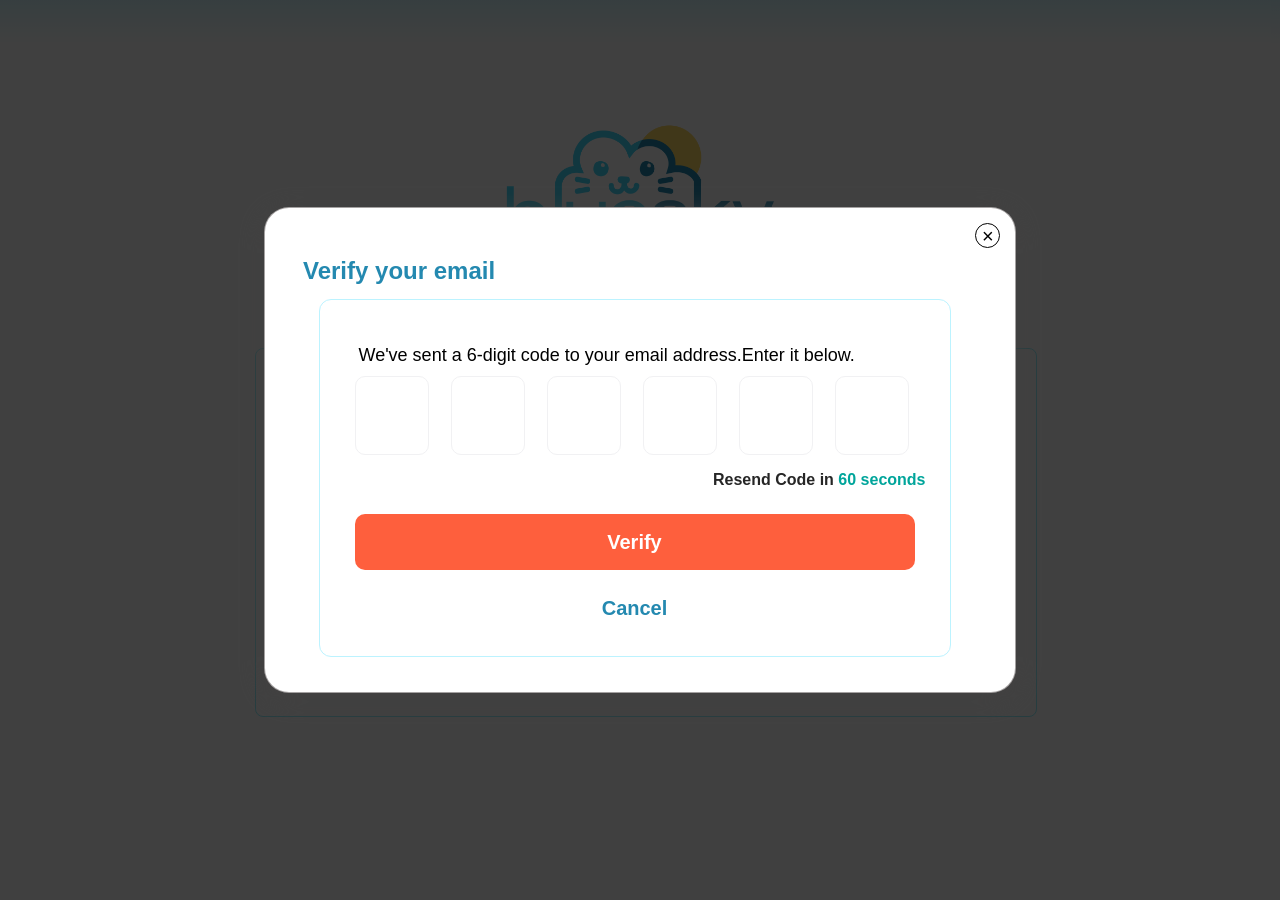
<file: index.html>
<!doctype html>
<html lang="en">
  <head>
    <meta charset="UTF-8" />

    <meta name="viewport" content="width=device-width, initial-scale=1.0" />
    <link rel="stylesheet" href="./css/index.css" />
    <link rel="stylesheet" href="./css/popup.css" />

    <title>SignIn Screen</title>
  </head>
  <body>
    <!-- Sign In Form -->
    <div class="container">
      <img
        class="logo"
        src="./images/bluesky.png"
        alt="bluesky-logo"
        width="100"
      />
      <h3 class="title">Sign in to manage your pets and appointments</h3>
      <div class="card">
        <div class="form-group">
          <label for="email">Email Address</label>
          <input
            type="email"
            placeholder="Enter Email Address"
            name="email"
            id="email"
          />
        </div>

        <!--button-->
        <button class="button">Send Verification Code</button>

        <!-- Alternate Login Options -->
        <div class="alternate-login">
          <a href="#" style="color: rgb(51, 51, 51)"
            >Login with phone number instead</a
          >
        </div>

        <!-- New User Sign-Up -->
        <div class="New-user">
          <a href="#" style="color: #2489b0"> Don't have an Account? Sign-Up</a>
        </div>
      </div>
    </div>

    <!-- Popup -->

    <div class="popup">
      <div class="popup-window">
        <button class="close-btn">&times;</button>
        <h3 class="popup-title">Verify your email</h3>
        <!--popup form -->
        <div class="popup-form">
          <div class="popup-content">
            <p class="pop-text">
              We've sent a 6-digit code to your email address.Enter it below.
            </p>

            <!-- OTP Inputs -->
            <div class="otp-container">
              <input type="tel" maxlength="1" class="otp-input" />
              <input type="tel" maxlength="1" class="otp-input" />
              <input type="tel" maxlength="1" class="otp-input" />
              <input type="tel" maxlength="1" class="otp-input" />
              <input type="tel" maxlength="1" class="otp-input" />
              <input type="tel" maxlength="1" class="otp-input" />
            </div>
            <p class="pop-countdown">
              Resend Code in <span id="countdown">60</span>
              <span class="unit">seconds</span>
            </p>
            <button class="verify-button">Verify</button>
          </div>
          <button class="close">Cancel</button>
        </div>
      </div>
    </div>
  </body>
</html>
</file>
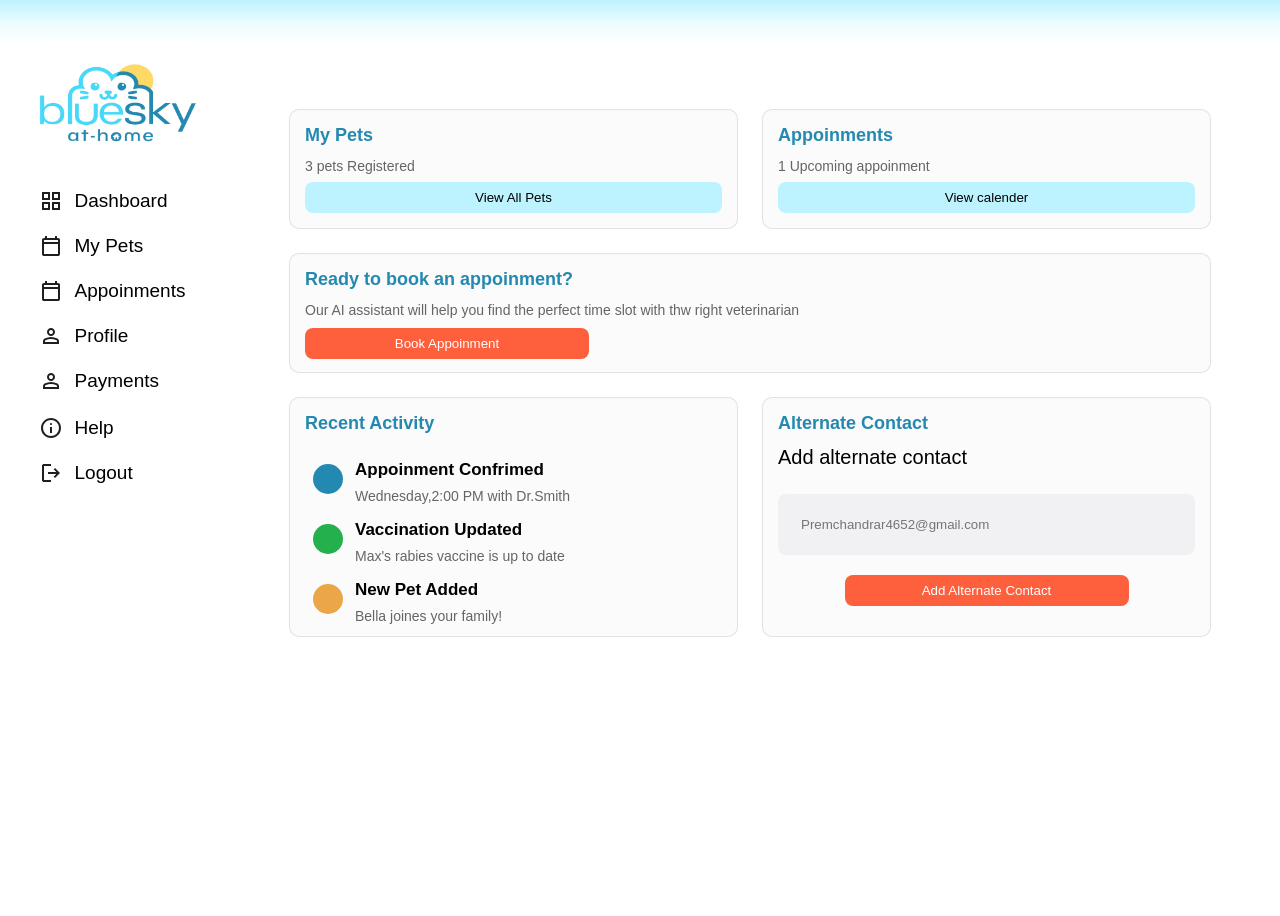
<file: dashboard.html>
<!doctype html>
<html lang="en">
  <head>
    <meta charset="UTF-8" />
    <meta name="viewport" content="width=device-width, initial-scale=1.0" />
    <link href="./css/dashboard.css" rel="stylesheet" />
    <title>Dashboard</title>
  </head>
  <body>
    <div class="hero-container">

      <div class="sb-with-logo">
      <img class="logo" src="images/bluesky.png" alt="blusky-logo" />

      <!--Sidebar-->
      <div class="sidebar">
        <!--dashboard-1-->
        
        <div class="sidebar-1">
          <div class="sb-dashboard">
            <img src="assets/dashboard.svg" alt="dashboard-icon" />
            <a href="#">Dashboard</a>
          </div>
          <div class="sb-mypets">
            <img src="assets/appoinments.svg" alt="mypets-icon" />
            <a href="#">My Pets</a>
          </div>
          <div class="sb-appoinment">
            <img src="assets/appoinments.svg" alt="appoinment-icon" />
            <a href="#">Appoinments</a>
          </div>
          <div class="sb-profile">
            <img src="assets/profile.svg" alt="profile-icon" />
            <a href="#">Profile</a>
          </div>
          <div class="sb-payment">
            <img src="assets/profile.svg" alt="payment-icon" />
            <a href="#">Payments</a>
          </div>
        </div>
        <!--End od sidebar-1-->

        <!--sidebar-2-->
        <div class="sidebar-2">
          <div class="sb-help">
            <img src="assets/help.svg" alt="help-icon" />
            <a href="#">Help</a>
          </div>
          <div class="sb-logout">
            <img src="assets/logout.png" alt="logout-icon" />
            <a href="#">Logout</a>
          </div>
        </div>
        <!--End of sidebar-2-->
        </div>
        <!--End of sb-with-logo-->
      </div>
      <!--End of sidebar-->

      <!--Main-Content-->
      <div class="content">
        <div class="pets-content">
          <div class="text">
            <h3>My Pets</h3>
            <p>3 pets Registered</p>
          </div>
          <button class="light-blue">View All Pets</button>
        </div>

        <div class="appoinment-content">
          <div class="text">
            <h3>Appoinments</h3>
            <p>1 Upcoming appoinment</p>
          </div>
          <button class="light-blue">View calender</button>
        </div>

        <div class="book-content">
          <div class="text">
            <h3>Ready to book an appoinment?</h3>
            <p>
              Our AI assistant will help you find the perfect time slot with thw
              right veterinarian
            </p>
          </div>
          <div class="book-button"><button class="orange">Book Appoinment</button></div>
        </div>

        <div class="recent-content">
          <h3>Recent Activity</h3>
          <ul class="activity-list">
            <li>
              <div class="dot1">
              <span class="blue dot"></span>
              <div class="text activity">
                <h4>Appoinment Confrimed</h4>
                <p>Wednesday,2:00 PM with Dr.Smith</p>
              </div>
              </div>
            </li>

            <li>
              <div class="dot2">
              <span class="green dot"></span>
              <div class="text activity">
                <h4>Vaccination Updated</h4>
                <p>Max's rabies vaccine is up to date</p>
              </div>
              </div>
            </li>

            <li>
              <div class="dot3">
              <span class="yellow dot"></span>
              <div class="text activity">
                <h4>New Pet Added</h4>
                <p>Bella joines your family!</p>
              </div>
              </div>
            </li>
          </ul>
        </div>
        <div class="altcontact-content">
          <h3>Alternate Contact</h3>
          <div class="input-section">
            <label for="alternate-email"> Add alternate contact</label>
            <input
              type="email"
              placeholder="Premchandrar4652@gmail.com"
              id="alt-email"
              name="alternate-email"
            />
          </div>

          <div class="alt-button"><button class="orange">Add Alternate Contact</button></div>
        </div>
      </div>
    </div>
  </body>
</html>
</file>
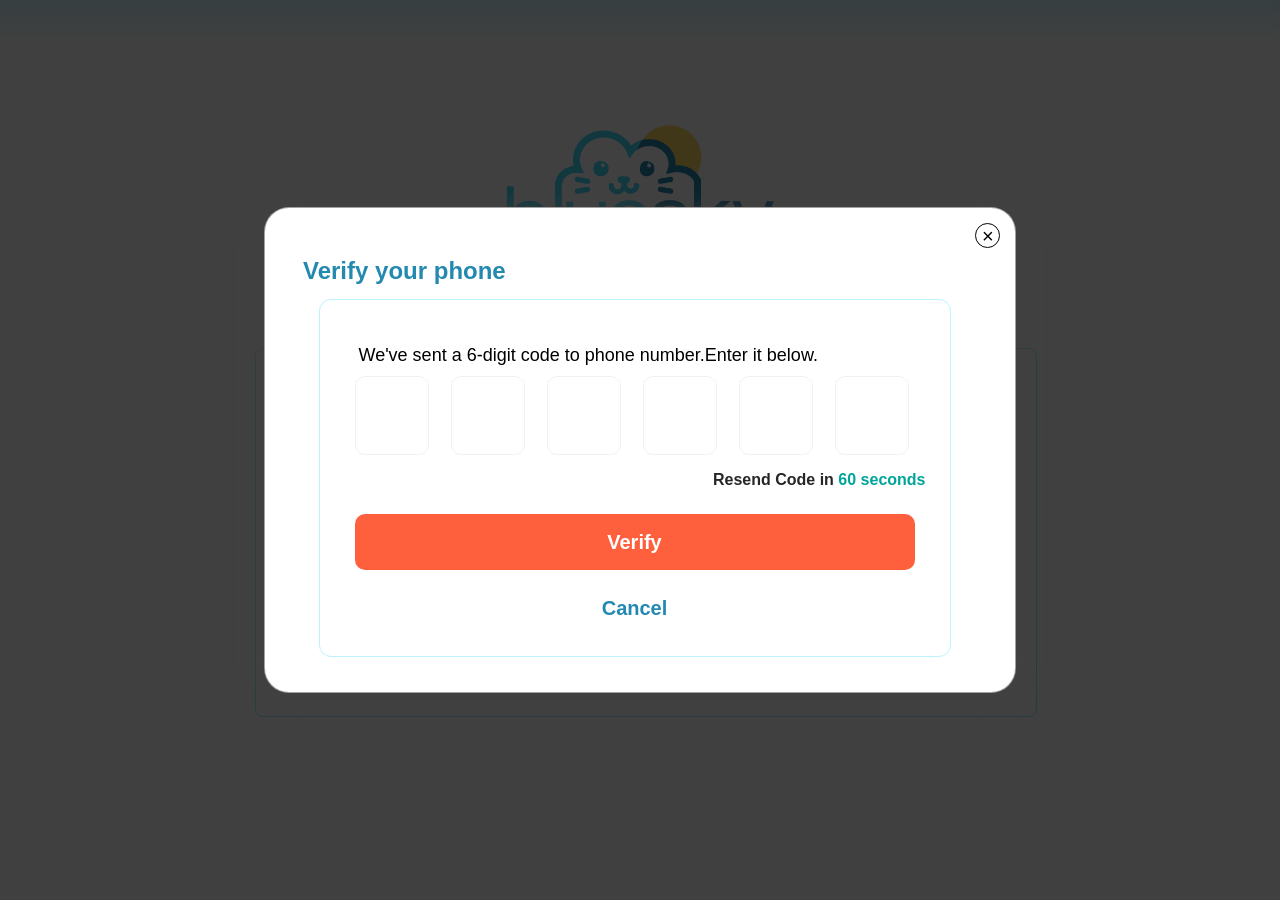
<file: phone-signin.html>
<!doctype html>
<html lang="en">
  <head>
    <meta charset="UTF-8" />

    <meta name="viewport" content="width=device-width, initial-scale=1.0" />
    <link rel="stylesheet" href="./css/index.css" />
    <link rel="stylesheet" href="./css/popup.css" />

    <title>SignIn Screen</title>
  </head>
  <body>
    <!-- Sign In Form -->
    <div class="container">
      <img
        class="logo"
        src="./images/bluesky.png"
        alt="bluesky-logo"
        width="100"
      />
      <h3 class="title">Sign in to manage your pets and appointments</h3>
      <div class="card">
        <div class="form-group">
          <label for="email">Phone Number</label>
          <input
            type="number"
            placeholder="Enter Your Phone Number"
            name="phone-number"
            id="phone"
          />
        </div>

        <!--button-->
        <button class="button">Send Verification Code</button>

        <!-- Alternate Login Options -->
        <div class="alternate-login">
          <a href="#" style="color: rgb(51, 51, 51)"
            >Login with Email instead</a
          >
        </div>

        <!-- New User Sign-Up -->
        <div class="New-user">
          <a href="#" style="color: #2489b0"> Don't have an Account? Sign-Up</a>
        </div>
      </div>
    </div>

    <!-- Popup -->

    <div class="popup">
      <div class="popup-window">
        <button class="close-btn">&times;</button>
        <h3 class="popup-title">Verify your phone</h3>
        <!--popup form -->
        <div class="popup-form">
          <div class="popup-content">
            <p class="pop-text">
              We've sent a 6-digit code to phone number.Enter it below.
            </p>

            <!-- OTP Inputs -->
            <div class="otp-container">
              <input type="tel" maxlength="1" class="otp-input" />
              <input type="tel" maxlength="1" class="otp-input" />
              <input type="tel" maxlength="1" class="otp-input" />
              <input type="tel" maxlength="1" class="otp-input" />
              <input type="tel" maxlength="1" class="otp-input" />
              <input type="tel" maxlength="1" class="otp-input" />
            </div>
            <p class="pop-countdown">
              Resend Code in <span id="countdown">60</span>
              <span class="unit">seconds</span>
            </p>
            <button class="verify-button">Verify</button>
          </div>
          <button class="close">Cancel</button>
        </div>
      </div>
    </div>
  </body>
</html>
</file>
<file: css/index.css>
body {
    background: linear-gradient(to bottom, #d8f8ff 0px, #eefcff 24px, #ffffff 45px);
    height: 100vh;
    text-align: center;
    font-family: 'poppins', sans-serif;
}


/*container Styling*/
.container {

    width: 500px;
    height: auto;
    margin: 0 auto;
    padding: 20px;
    text-align: center;

}

/*image Styling*/
img {
    height: auto;
    width: 271px;
    margin-top: 48px;
    margin-bottom: -50px;
    background-color: transparent;

}
/*card Styling*/
.card {
    margin: auto -135px;
    width: 700px;
    padding: 20px 40px;
    text-align: left;
    border-radius: 8px;
    border: 1px solid rgba(146, 242, 255, 0.932);

}
/*title Styling*/
.title {
    color:#2489B0;
    text-align: center;
    margin-top: 4px;

    margin-left:-38px;
    width:571px;
    font-size: 20px;
    font-family: 'BC Novatica CYR', sans-serif;
}


/*button Styling*/
.button {
    width: 670px;
    height: 50px;
    padding: 25px 20px 38px  ;
    margin: 8px 15px 20px;
    border-radius: 8.5px;
    border-width: 0;
    color: white;
    font-size: 15px;
    text-align: center;
    background-color: rgba(255, 106, 6, 0.993);
}


.New-user {
    margin-bottom: 10px;
    font-size: medium;
    margin-top: 60px;
    font-weight: 700;
    font-family: 'poppins', sans-serif;
    text-align: center;
}

.form-group {
    width: 300px;
    margin: auto 0;
}


label {
    display: block;
    text-align:left;
    font-size: 15px;
    margin-bottom:5px;
    margin-top: 30px;
    margin-left: 18px;
    color: rgb(51, 51, 51)
}

#email {
    width: 650px;
    height: 30px;
    margin: 10px 15px;
    border-radius: 8px;
    border-width: 0px;
    border-color: rgb(201, 201, 201);
    background-color: rgba(247, 247, 247, 0.877);
    padding: 12px 10px;

}

.alternate-login {
    font-family: 'poppins', sans-serif;
    margin-top: 5px;
    margin-bottom: 10px;
    font-size: 15px;
    padding: auto 0;
    text-align: center;
}
#phone{
    width: 650px;
    height: 30px;
    margin: 10px 15px;
    border-radius: 8px;
    border-width: 0px;
    border-color: rgb(201, 201, 201);
    background-color: rgba(247, 247, 247, 0.877);
    padding: 12px 10px;

}
</file>
<file: css/popup.css>
.popup{
    position:fixed;
    top: 0;
    left: 0;
    width: 100%;
    height: 100vh;
    background: rgba(0,0,0,0.75);
    display:flex;
    justify-content: center;
    align-items: center;

    z-index: 1000;
   
}


.popup-title{
  text-align:left;
  
  width: 432px;
line-height: 8px;
margin-left: -12px;
color: rgba(36, 137, 176, 1);
font-size: 24px;
font-weight: 700;

}
.popup-window{
   position:relative;
   
    
    width:700px;
    height:auto;
    padding:35px 0 35px;
    padding-left: 50px;
    border-radius:25px;
    border:1px solid rgba(124, 120, 120, 0.69);
    box-shadow: 0 5px 25px rgb(66, 65, 65);
    gap:25px;
    background-color:rgba(255, 255, 255,1);
}
.popup-form{
   
    
    
    background-color:rgba(255, 255, 255,1 );
    width: 580px;
    height:auto;
    border-radius:12px;
    border:1px solid rgba(188, 243, 255, 1);
    padding:20px 25px;
    margin: 0px 0.5%;
    


}
.pop-text{
    text-align:left;
    margin:10px;
    padding-left:4px;
    padding-top:15px;
    font-weight:400;
    font-family:Helvetica;
    font-size:18px;
    width: 100%;
    height:auto;

}
.otp-container{
    gap: 12px;
    display:flex;
    width: 100%;;
    height:auto;
    justify-content:center;
    margin: 10px -8px;
    
}
.otp-input{
    
    width:68px;
    height:75px;
    margin-left:10px;
    text-align: center;
    border-radius:10px;
    border:1px solid rgba(241, 241, 243, 1);
    outline: none;
    /*box-sizing:border-box;*/
}
.pop-countdown{
    
    width: 100%;
    height:27px;
    gap: 24px;
    color: rgba(38, 38, 38, 1);
}
#countdown,.pop-countdown .unit{
    color:rgba(0, 165, 155, 1);
}
.pop-countdown,#countdown{
    text-align: right;
    font-family: sans-serif;
    font-weight: 600;
    
}
.unit{
        margin-right:-1px;


}
.verify-button{
    background-color: rgba(254, 95, 61, 1);
    color:rgba(255, 255, 255, 1);
    width:560px;
    height:56px;
    border: none;
    margin-bottom:10px;
    border-radius:10px;
    font-weight: 700;
    font-size:20px;
}
.close{
    background-color: rgba(255, 255, 255,1);
    color:rgba(36, 137, 176, 1);
    width:560px;
    height:56px; 
    border-radius:10px;
    font-weight: 700;
    font-size:20px;
    border:0px;

}
.close-btn{
    position: absolute;
    background-color: white;
    border:none;
    top: 15px;
    right:15px;
    font-size: 20px;
    border:1px solid black;
    border-radius: 50%;
    width: 25px;
    height:25px;
    cursor: pointer;

    
    
    
}
</file>
<file: css/dashboard.css>
body{
    font-family: Helvetica, Arial,sans-serif;
    min-height:100vh;
    background: linear-gradient(to bottom, #BCF3FF 0px, #eefcff 24px, #ffffff 45px);

}
.hero-container{
display: grid;
grid-template-columns: 220px 1fr;

}
.logo{
     box-sizing: border-box;
    width: 158px;
    height: 165px;
    padding-top: 26px;
}
.sb-with-logo{
   margin: 0 10px;
    width: 200px;
    box-sizing: border-box;

    display: flex;
    flex-direction: column;
    align-items: center;

    padding: 5px;
}
a{
   text-decoration: none;
    color: rgba(0, 0, 0, 1);
    font-weight: 400;
    font-size: 19px;
    padding: 12px;
}
.sidebar{
   display: flex;
    flex-direction: column;
    padding-top: 5px;
    gap: 12px;
}
.sb-dashboard,.sb-mypets,.sb-appoinment,.sb-profile,.sb-payment,.sb-help,.sb-logout{
     display: flex;
    align-items: center;

    border: none;
    border-radius: 10px;

    width: auto;
    height: 5px;

    text-align: left;
    padding: 15px;

    cursor: pointer;
}
.sb-dashboard:hover,.sb-mypets:hover,.sb-appoinment:hover,.sb-profile:hover,.sb-payment:hover,.sb-help:hover,.sb-logout:hover{
    color: rgb(28, 28, 107);
    background-color: rgba(228, 246, 255, 1);
}


.content{
   display: grid;
    grid-template-columns: repeat(2, minmax(0, 1fr));
    grid-template-rows: 120px 120px auto;

    margin: 45px 30px 40px 30px;

    border: 1px solid transparent;
    border-radius: 10px;

    gap: 24px;

    padding: 55px 30px 5px 30px;
    box-sizing: border-box;
}
.pets-content{
     display: flex;
    flex-direction: column;

    min-height: 0;

    border: 1px solid rgba(0, 0, 0, 0.1);
    background: rgba(251, 251, 251, 1);
    border-radius: 10px;

    padding: 15px;

    box-sizing: border-box;
}
.appoinment-content{
    display: flex;
    flex-direction: column;

    min-height: 0;

    border: 1px solid rgba(0, 0, 0, 0.1);
    background: rgba(251, 251, 251, 1);
    border-radius: 10px;

    padding: 15px;

    box-sizing: border-box;
}
.book-content{
   display: flex;
    flex-direction: column;

    min-height: 0;

    border: 1px solid rgba(0, 0, 0, 0.1);
    background: rgba(251, 251, 251, 1);

    grid-column: span 2;

    border-radius: 10px;

    padding: 15px;

    box-sizing: border-box;
}
.recent-content{
   display: flex;
    flex-direction: column;

    height: 240px;

    border: 1px solid rgba(0, 0, 0, 0.1);
    background: rgba(251, 251, 251, 1);

    border-radius: 10px;

    padding: 15px;

    box-sizing: border-box;

}
.altcontact-content{
   display: flex;
    flex-direction: column;

    min-height: 0;

    border: 1px solid rgba(0, 0, 0, 0.1);
    background: rgba(251, 251, 251, 1);

    border-radius: 10px;

    padding: 15px;

    box-sizing: border-box;

}
button{
  
   border: none;
    border-radius: 8px;
    padding: 8px 15px;
    box-sizing: border-box;
}
h3{
     margin: 0 0 12px 0;
    font-size: 18px;
    font-weight: 700;
    color:rgba(36, 137, 176, 1)
}
h4{
    font-size: 17px;
    font-weight: 600;
    margin: 6px 0 8px;
    color:rgba(0, 0, 0, 1);
}
.text-activity p{
   font-size: 12px;
    font-weight: 400;
    margin: 0;
}
.text p{
   font-size: 14px;
    font-weight: 400;
    text-align: left;
    margin: 0;
    color: rgba(101, 101, 103, 1);

}
.activity-list{
    padding:8px;
    margin:0px;
    display: flex;
    flex-direction: column;
    gap: 10px;
}
ul{
    list-style: none;
}
.dot{
    border-radius:50%;
    width:30px;
    height:30px;
    display:inline-block;
    flex-shrink: 0;
    align-self: center;
}
.orange{
    display: flex;
    justify-content: center;

    width: 284px;

    background-color: rgba(254, 95, 61, 1);
    color: #ffffff;

    font-weight: 500;

    padding: 8px;
}
.light-blue{
    
    background-color: rgba(188, 243, 255, 1);
    margin-top: auto;

    font-weight: 500;
}
.blue{
background-color: rgba(36, 137, 176, 1);
}
.green{
    background-color: rgba(36, 176, 76, 1);
}
.yellow{
    background-color: rgba(235, 167, 71, 1);
}
.activity-item{
    display:flex;
    align-items: flex-start;
    gap: 12px;
  

}
.dot1,.dot2,.dot3{
    display:flex;
    justify-content: start;
    gap:12px;
}
.sidebar-1,.sidebar-2{
   display: flex;
    flex-direction: column;
    gap: 10px;
}
.input-section{
    display: flex;
    gap: 15px;
    flex-direction: column;
}
.input-section label{
    font-weight: 500;
    font-size: 20px;
}
#alt-email{
    border: 1px solid transparent;
    border-radius: 8px;
    padding: 22px;
    margin: 10px 0px;
    background-color: rgba(241, 241, 243, 1);
}
.alt-button{
    margin: 10px auto;
}
.book-button{
    margin:10px 0px 10px;
}
</file>
